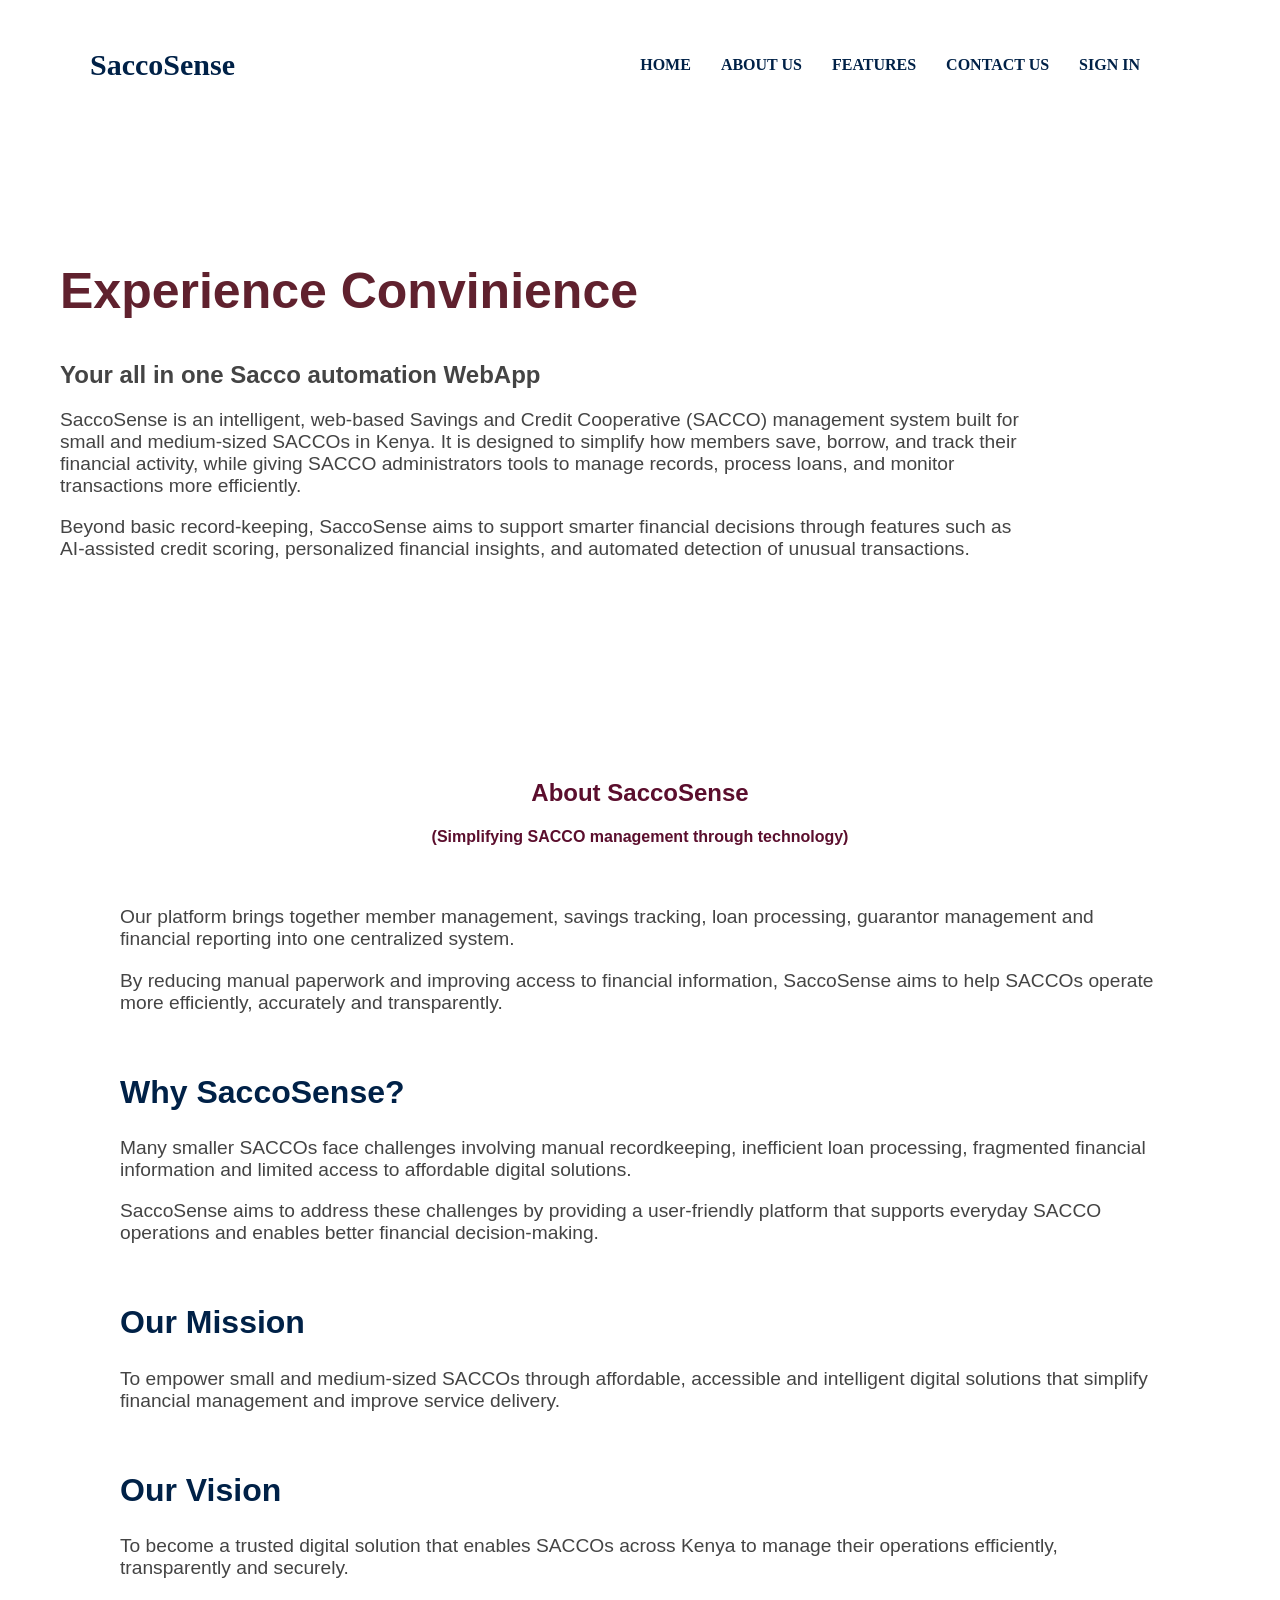
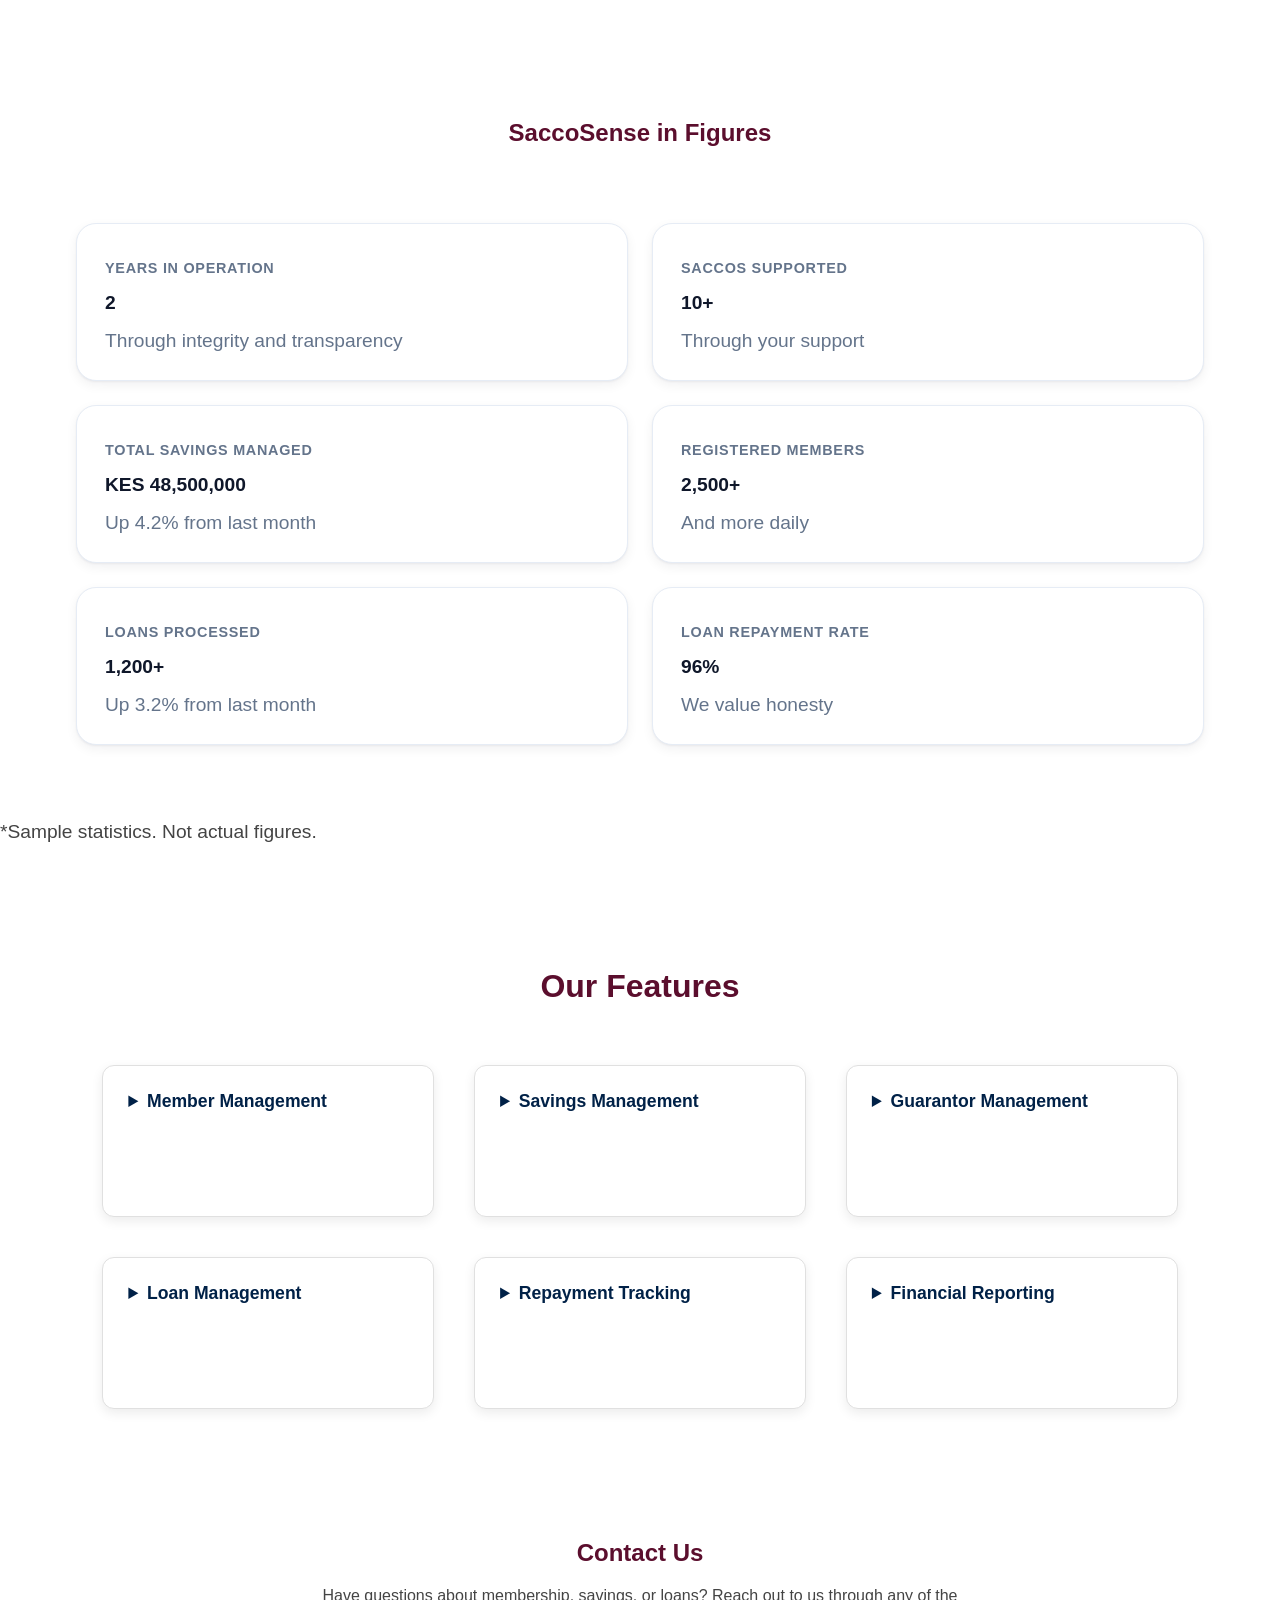
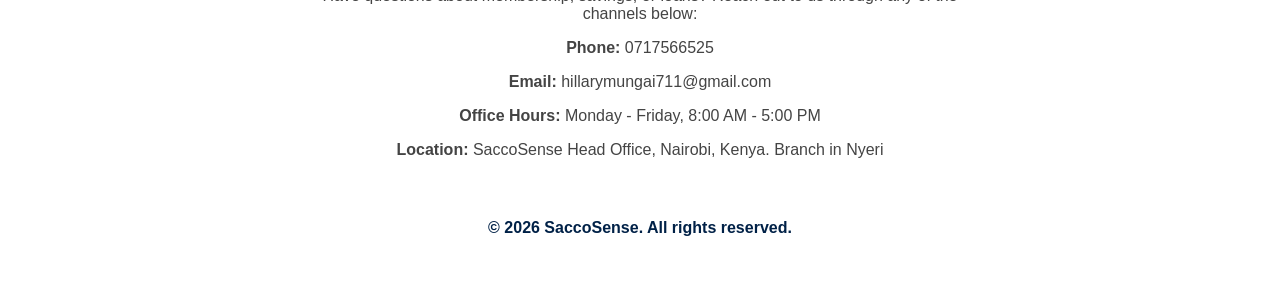
<file: index.html>
<!DOCTYPE html>
<html lang="en">
<head>
    <meta charset="UTF-8">
    <meta name="viewport" content="width=device-width, initial-scale=1.0">
    <title>SaccoSense2</title>
    <link rel="stylesheet" href="css/style.css">
</head>
<body>
    
    <!--==============================
            HERO PAGE
    ===============================-->

    <!--   Header   -->

    <nav class="navbar" id="navbar">

    <a href="#home" class="websiteName">SaccoSense</a>

    <ul class="navlinks">
        <li><a href="#home">HOME</a></li>
        <li><a href="#about">ABOUT US</a></li>
        <li><a href="#features">FEATURES</a></li>
        <li><a href="#contacts">CONTACT US</a></li>
        <li><a href="pages/login.html">SIGN IN</a></li>
    </ul>
    </nav>


    <section class="home" id="home">
        <h1>Experience Convinience</h1>
        <h2>Your all in one Sacco automation WebApp</h2>
                <p>SaccoSense is an intelligent, web-based Savings and Credit Cooperative (SACCO) management system built for small and medium-sized SACCOs in Kenya. It is designed to simplify how members save, borrow, and track their financial activity, while giving SACCO administrators tools to manage records, process loans, and monitor transactions more efficiently.</p>
                <p>Beyond basic record-keeping, SaccoSense aims to support smarter financial decisions through features such as AI-assisted credit scoring, personalized financial insights, and automated detection of unusual transactions.</p>    
        </section>


        <!-- =========  ABOUT US =========== -->
<section id="about">

  <div class="info-grid">
    <h1>About SaccoSense</h1>
    <h4>(Simplifying SACCO management through technology)</h4> 
    <p>Our platform brings together member management, savings tracking, loan processing, guarantor management and financial reporting into one centralized system.</p>
    <p>By reducing manual paperwork and improving access to financial information, SaccoSense aims to help SACCOs operate more efficiently, accurately and transparently.</p>
    
   <h2>Why SaccoSense?</h2>
        <p>Many smaller SACCOs face challenges involving manual recordkeeping, inefficient loan processing, fragmented financial information and limited access to affordable digital solutions.</p>
        <p>SaccoSense aims to address these challenges by providing a user-friendly platform that supports everyday SACCO operations and enables better financial decision-making.</p>
   
    <h2>Our Mission</h2>
    <p>To empower small and medium-sized SACCOs through affordable, accessible and intelligent digital solutions that simplify financial management and improve service delivery.</p>
    <h2>Our Vision</h2>
    <p>To become a trusted digital solution that enables SACCOs across Kenya to manage their operations efficiently, transparently and securely.</p>
   </div>

    <!------  CARDS  ----->
    <h1>SaccoSense in Figures</h1>
<div class="card-grid">
    <article class="card">
    <h3 class="card-title">Years in operation</h3>
    <p class="card-value">2</p>
    <p class="card-text">Through integrity and transparency</p>
  </article>

    <article class="card">
    <h3 class="card-title">SACCOs Supported</h3>
    <p class="card-value">10+</p>
    <p class="card-text">Through your support</p>
  </article>
    
  <article class="card">
    <h3 class="card-title">Total Savings Managed</h3>
    <p class="card-value">KES 48,500,000</p>
    <p class="card-text">Up 4.2% from last month</p>
  </article>

  <article class="card">
    <h3 class="card-title">Registered Members</h3>
    <p class="card-value">2,500+</p>
    <p class="card-text">And more daily</p>
  </article>

 <article class="card">
    <h3 class="card-title">Loans Processed</h3>
    <p class="card-value">1,200+</p>
    <p class="card-text">Up 3.2% from last month</p>
  </article>

  <article class="card">
    <h3 class="card-title">Loan repayment rate</h3>
    <p class="card-value">96%</p>
    <p class="card-text">We value honesty</p>
  </article>

</div>

<p>*Sample statistics. Not actual figures.</p>

</section>


<!-- ======= FEATURES ========= -->
<section id="features">
    <h2>Our Features</h2>

  <div class="feature-grid">

    <details class="feature-card" name="sacco-features">
        <summary>Member Management</summary>
        <p>Simplify member registration, easy updating of personal information and securely maintain organized member records.</p>
     </details>

    <details class="feature-card" name="sacco-features">
      <summary>Savings Management</summary>
      <p>Easily record and monitor member deposits, savings, balances, and contributions through a centralized and transparent savings management system.</p>
     </details>
     
    <details class="feature-card" name="sacco-features"> 
      <summary>Guarantor Management</summary>
      <p>Efficiently assign and manage loan guarantors, and maintain accurate guarantor records to support responsible lending.</p>
    </details>

    <details class="feature-card" name="sacco-features">
      <summary>Loan Management</summary>
      <p>Streamline loan applications, approvals, and disbursements to ensure efficient and transparent lending operations.</p>
    </details>
    
    <details class="feature-card" name="sacco-features">
      <summary>Repayment Tracking</summary>
      <p>Monitor loan repayment schedules, identify overdue payments, and track progress to improve financial accountability</p>.
    </details>
    
    <details class="feature-card" name="sacco-features">
      <summary>Financial Reporting</summary>
      <p>Generate clear financial reports on savings, loans, repayments, and SACCO transactions to support informed decision-making and financial transparency.</p>
    </details>

  </div>
</section>



<!-- =========== CONTACT CARD ========== -->
<section id="contacts" class="contacts">
    <h2 style="color: #5B0E2D;">Contact Us</h2>
        <p>Have questions about membership, savings, or loans? Reach out to us through any of the channels below:</p>

        <div class="contactCard">
            <p> <strong> Phone:</strong> 0717566525 </p>
            <p> <strong>Email: </strong>hillarymungai711@gmail.com </p>
            <p> <strong>Office Hours: </strong>Monday - Friday, 8:00 AM - 5:00 PM </p>
            <p><strong>Location: </strong>SaccoSense Head Office, Nairobi, Kenya. Branch in Nyeri </p>
        </div>

        <p style="color: #002147; margin-top: 60px;"> <strong>© 2026 SaccoSense. All rights reserved. </strong></p>
        




</section>

</body>
</html>
</file>
<file: css/style.css>
body {
    background-color: #ffffff;
    color: #444444;
    font-family: Arial, Helvetica, sans-serif;
    margin: 0;

    @media (max-width: 600px) {
        p{
            text-align: left;
            margin: 60px;
        }
        
    }
}

html {
    scroll-behavior: smooth;
    scroll-padding-top: 80px;
}


/* ======= Navigation bar =======*/

.navbar{
    display: flex;
    justify-content: space-between;
    position: sticky;
    top: 0%;
    z-index: 1000;
    margin-right: 15px;
    align-items: center;
    /* scroll-padding: 80%; 
    supposed to prevent nav bar from covering headers of other sections*/ 
    /*justify-content: center;*/
    margin: 0px 0px 30px 0px;
    background-color: #ffffff;
    padding: 40px;
    font-family: 'Times New Roman', Times, serif;
}

.websiteName{
    color: #5B0E2D;
    text-decoration: none;
    font-size: 30px;
    font-weight: bold;
    margin-left: 50px;
}

.navlinks{
    display: flex;
    gap: 30px;
    list-style: none;
    margin-right: 100px;
}

.navbar a {
    color: #002147;
    text-decoration: double;
    font-weight: bold;
}

.navbar a:hover{
    color:#5B0E2D 
}

/* Basic responsiveness 
650px is for small screen kama simu*/
@media (max-width: 650px) {
    .navbar {
        flex-direction: column-reverse;
        gap: 15px;
    }

    .navlinks {
        flex-wrap: wrap;
        justify-content: center;
        gap: 15px;
    }
}

/* ========== HOME/HERO SECTION ===========*/
.home{
    padding: 60px;
    margin-right: 200px;
}

.home h1{
    font-size: 50px;
    color: #60212E;
}

.home p{
        font-size: 120%;
}



/* ======== About Us ====== */
#about h1{
    color: #5B0E2D;
    text-align: center;
}

#about h4{
    color: #5B0E2D;
    margin-bottom: 60px;
    text-align: center;
}

#about h2{
    color: #002147;
    font-size: 2rem;
    text-align: left;
    margin-top: 60px;
}

#about p{
    font-size: 120%;
    text-align: left;
}

.info-grid{
    padding: 60px;
    margin: 60px;
}

/* ----------CARDS------------- */
:root {
  --card-bg: #ffffff;
  --card-border: #e6ecf5;
  --card-accent: #3b82f6;
  --text-main: #0f172a;
  --text-muted: #64748b;
}

/* Container: controls the layout */
.card-grid {
  display: grid;
  /*grid-template-columns: repeat(auto-fit, minmax(240px, 2fr));*/
  gap: 1.5rem;
  grid-template-columns: repeat(2, 1fr);
  padding: 1rem;
  flex-wrap: wrap;
  margin: 60px;
}

 @media (max-width: 550px) {
        .card-grid{
            grid-template-columns: 1fr;
        }
    }

/* The card itself */
.card {
  position: relative;
  display: flex;
  flex-direction: column;
  gap: 1.0rem;
  padding: 1.75rem;
  background: var(--card-bg);
  border: 1px solid var(--card-border);
  border-radius: 20px;
  text-align: left;
  overflow: hidden;
  box-shadow: 0 1px 2px rgba(15, 23, 42, 0.05),
              0 4px 12px rgba(15, 23, 42, 0.06);
  transition: transform 0.25s ease, box-shadow 0.25s ease, border-color 0.25s ease;
}

/* Accent bar along the top */
.card::before {
  content: "";
  position: absolute;
  inset: 0 0 auto 0;
  height: 4px;
  background: linear-gradient(90deg, var(--card-accent), #60a5fa);
  transform: scaleX(0);
  transform-origin: left;
  transition: transform 0.3s ease;
}


.card-title { margin: 0.5rem 0 0; font-size: 0.9rem; font-weight: 600; color: var(--text-muted); text-transform: uppercase; letter-spacing: 0.05em; }
.card-value { margin: 0; font-size: 1.75rem; font-weight: 700; color: var(--text-main); }
.card-text  { margin: 0; font-size: 0.95rem; color: var(--text-muted); }

/* Hover only on devices that actually have hover (not phones) */
@media (hover: hover) {
  .card:hover {
    transform: translateY(-6px);
    border-color: var(--card-accent);
    box-shadow: 0 12px 28px rgba(59, 130, 246, 0.18);
  }
  .card:hover::before { transform: scaleX(1); }
}



/* =========== Feature Page ========= */

#features{
    padding: 80px 8%;
}

#features h2{
    text-align: center;
    font-size: 2rem;
    color: #5B0E2D;
    margin-bottom: 60px;
}

/* ----- Feature grid ------ */
.feature-grid{
    display: grid;
    grid-template-columns: repeat(3, 1fr);
    gap: 40px;
    align-items: start;
}

/* ----- individual feature cards ----- */
.feature-card{
    background-color: white;
    border: 1px solid #e0e0e0;
    border-radius: 12px;
    padding: 25px;
    min-height: 100px;
    box-shadow: 0 4px 12px rgba(0, 0, 0, 0.08);
    transition: box-shadow 0.3s ease;
}

.feature-card p{
    font-size: 1rem;
    line-height: 1.6;
    color: #444444;
    margin-top: 20px;
}

.feature-card:hover{
    box-shadow: 0 8px 20px rgba(0, 0, 0, 0.12);
}

/* ---dropdown headings (im using the browser default)----*/
.feature-card summary{
    font-size: 1.1rem;
    font-weight: 600;
    color: #002147;
    cursor: pointer;
    list-style-position: inside;
    display: list-item;
}

/* --- media view --- */
@media (max-width: 600px) {
    #features{
        padding: 60px 5%;
    }
    .feature-grid{
        grid-template-columns: 1fr;
        gap: 20px;
    }
    .feature-card{
        padding: 20px;
    }
}

@media (max-width: 900px) {
    .feature-grid{
        grid-template-columns: repeat(2, 1fr);
    }
}


/*------- Contact --------*/
.contacts{
    text-align: center;
    max-width: 700px;
    margin: auto;
    padding: 30px;
    list-style: none;
}


/* ============ MOBILE PHONE SCREENS ONLY ================
(im writing this to ensure paragraphs start from the left of the phone screen and not align centre like laptops)
 p:not() excludes cards and other special instances*/
@media (max-width: 600px) {
    p:not(.feature-card p, .contact p, .card p) {
        text-align: left;
        margin-left: 60px;
        margin-right: 60px;
    }
}
</file>
